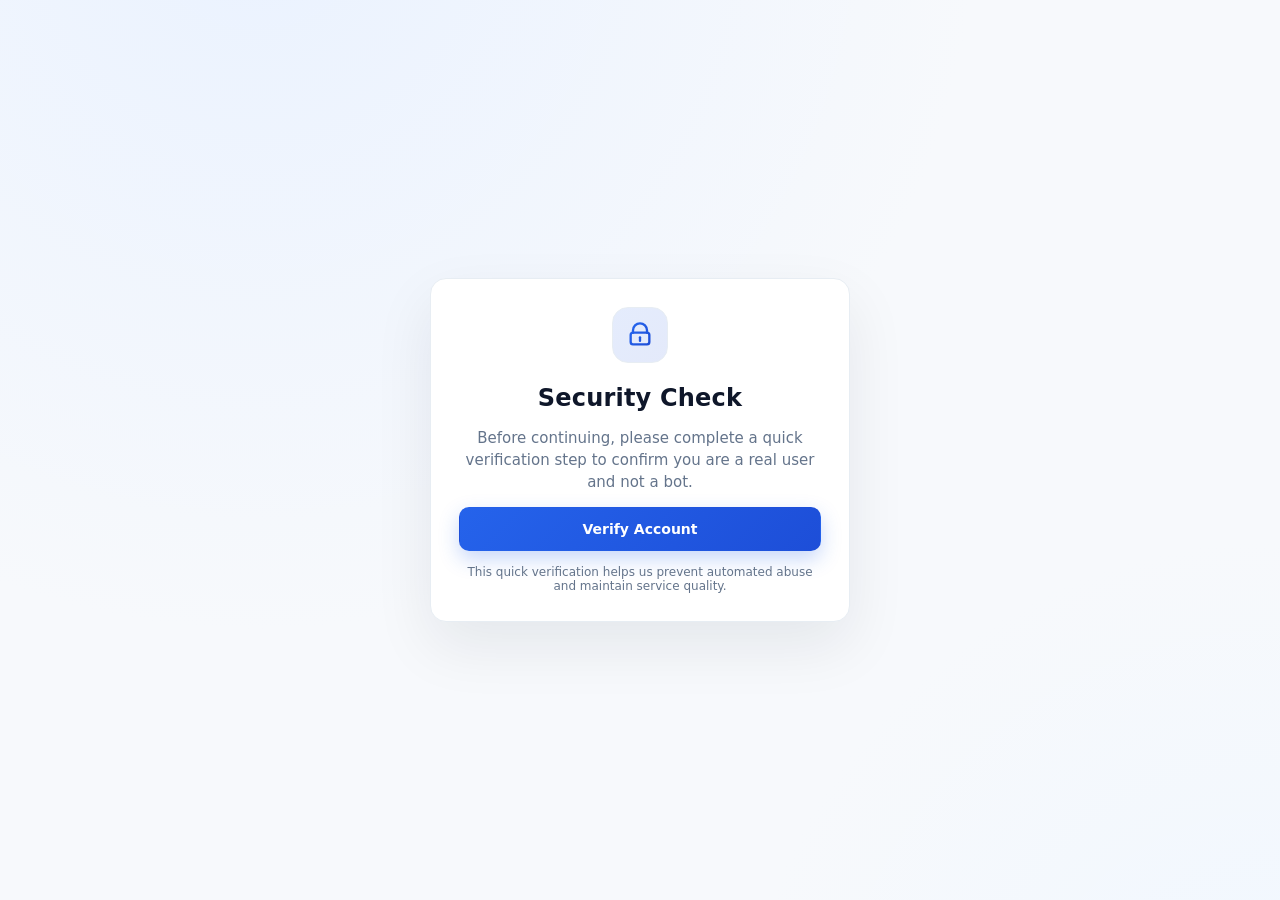
<file: verify.html>
<!doctype html>
<html lang="en">
<head>
  <meta charset="utf-8">
  <meta name="viewport" content="width=device-width, initial-scale=1">
  <title>Security Check</title>
  <style>
    :root {
      --bg: #f7f9fc;
      --card: #ffffff;
      --line: #e7edf3;
      --fg: #0f172a;
      --muted: #64748b;
      --primary: #2563eb;
      --primary-2: #1d4ed8;
      --radius: 16px;
    }
    * { box-sizing: border-box; }
    html, body { height: 100%; }
    body {
      margin: 0;
      background:
        radial-gradient(1200px circle at 20% -10%, #eaf2ff 0%, transparent 60%),
        radial-gradient(900px circle at 100% 120%, #f0f7ff 0%, transparent 60%),
        var(--bg);
      color: var(--fg);
      font-family: Inter, ui-sans-serif, system-ui, -apple-system, Segoe UI, Roboto, Helvetica, Arial, Apple Color Emoji, Segoe UI Emoji;
      -webkit-font-smoothing: antialiased;
      -moz-osx-font-smoothing: grayscale;
      display: grid;
      place-items: center;
      padding: 24px;
    }
    .card {
      width: 100%;
      max-width: 420px;
      background: var(--card);
      border: 1px solid var(--line);
      border-radius: var(--radius);
      box-shadow: 0 24px 60px rgba(15, 23, 42, 0.08);
      padding: 28px;
      display: grid;
      gap: 14px;
      text-align: center;
    }
    .icon {
      width: 56px;
      height: 56px;
      margin: 0 auto 6px;
      border-radius: 16px;
      background: linear-gradient(135deg, rgba(37,99,235,.12), rgba(29,78,216,.12));
      display: grid;
      place-items: center;
      border: 1px solid var(--line);
    }
    h1 {
      margin: 0;
      font-size: 24px;
      line-height: 30px;
      font-weight: 800;
      letter-spacing: .2px;
    }
    p { margin: 0; }
    .desc {
      color: var(--muted);
      font-size: 15px;
      line-height: 22px;
    }
    .btn {
      display: inline-grid;
      place-items: center;
      height: 44px;
      padding: 0 18px;
      border-radius: 10px;
      border: 1px solid transparent;
      font-weight: 700;
      font-size: 14px;
      text-decoration: none;
      cursor: pointer;
      transition: transform .16s ease, box-shadow .16s ease, filter .16s ease;
    }
    .btn.primary {
      color: #fff;
      background: linear-gradient(135deg, var(--primary), var(--primary-2));
      box-shadow: 0 8px 20px rgba(37, 99, 235, 0.25);
    }
    .btn.primary:hover { filter: brightness(0.98); transform: translateY(-1px); box-shadow: 0 12px 30px rgba(37, 99, 235, 0.3); }
    .fine {
      font-size: 12px;
      color: var(--muted);
    }
    .state { display: none; }
    .state.active { display: grid; gap: 14px; }
    .spinner {
      width: 36px;
      height: 36px;
      border: 3px solid #dbe7ff;
      border-top-color: var(--primary);
      border-radius: 999px;
      margin: 2px auto 6px;
      animation: spin 1s linear infinite;
    }
    @keyframes spin { to { transform: rotate(360deg); } }
    .notice {
      background: #f1f5ff;
      border: 1px solid #dbe7ff;
      color: #0f3a8a;
      border-radius: 10px;
      padding: 12px 14px;
      text-align: left;
      font-size: 14px;
      line-height: 20px;
    }
    .loading-lines {
      display: grid;
      gap: 6px;
      color: var(--muted);
      font-size: 14px;
      min-height: 60px;
    }
    .loading-lines .line { opacity: .35; transform: translateY(6px); transition: all .3s ease; }
    .loading-lines .line.show { opacity: 1; transform: translateY(0); }
    @media (max-width: 420px) {
      .card { padding: 22px; border-radius: 14px; }
      h1 { font-size: 22px; line-height: 28px; }
    }
  </style>
  <link rel="icon" href="data:,">
</head>
<body>
  <main class="card">
    <section id="state-start" class="state active">
      <div class="icon">
        <svg width="28" height="28" viewBox="0 0 24 24" fill="none">
          <path d="M6 10V8a6 6 0 1 1 12 0v2" stroke="url(#g1)" stroke-width="2" stroke-linecap="round"/>
          <rect x="4" y="10" width="16" height="10" rx="2" stroke="url(#g1)" stroke-width="2"/>
          <path d="M12 14v3" stroke="url(#g1)" stroke-width="2" stroke-linecap="round"/>
          <defs>
            <linearGradient id="g1" x1="4" y1="8" x2="20" y2="20" gradientUnits="userSpaceOnUse">
              <stop stop-color="#2563eb"/><stop offset="1" stop-color="#1d4ed8"/>
            </linearGradient>
          </defs>
        </svg>
      </div>
      <h1>Security Check</h1>
      <p class="desc">Before continuing, please complete a quick verification step to confirm you are a real user and not a bot.</p>
      <a id="verify-btn" class="btn primary">Verify Account</a>
      <p class="fine">This quick verification helps us prevent automated abuse and maintain service quality.</p>
    </section>
    <section id="state-loading" class="state">
      <h1>Verifying your account...</h1>
      <div class="spinner"></div>
      <div class="loading-lines">
        <div class="line" id="l1">Verifying your account...</div>
        <div class="line" id="l2">Checking browser security...</div>
      </div>
    </section>
    <section id="state-step2" class="state">
      <h1>Verification required</h1>
      <p class="desc">Please complete one more verification step to continue.</p>
      <a id="verify2-btn" class="btn primary">Complete Verification</a>
    </section>
    <section id="state-loading2" class="state">
      <h1>Finalizing verification...</h1>
      <div class="spinner"></div>
      <div class="loading-lines">
        <div class="line" id="l4">Finalizing verification...</div>
        <div class="line" id="l5">Preparing secure login...</div>
      </div>
    </section>
    <section id="state-success" class="state">
      <h1>Verification complete.</h1>
      <p class="desc">Login successful.</p>
    </section>
    <section id="state-limit" class="state">
      <h1>Registration limit reached</h1>
      <div class="notice">
        Registration limit reached.<br>
        Due to extremely high demand, today's signup quota has been filled.<br>
        New registrations will reopen tomorrow at 00:00 UTC.
        <br> Please come back tomorrow.
      </div>
      <a id="back-home" href="./#home" class="btn">Back to Home</a>
    </section>
  </main>
  <script>
    var start=document.getElementById('state-start');
    var loading=document.getElementById('state-loading');
    var step2=document.getElementById('state-step2');
    var loading2=document.getElementById('state-loading2');
    var success=document.getElementById('state-success');
    var limit=document.getElementById('state-limit');
    function show(el){
      [start,loading,step2,loading2,success,limit].forEach(function(x){x.classList.remove('active')});
      el.classList.add('active');
    }
    function beginVerify(step){
      localStorage.setItem('verify_step', step);
      window.location.href='https://shortlink.uk/veoaipro';
    }
    function onReturn(){
      var step = localStorage.getItem('verify_step');
      if(step==='1'){
        show(loading);
        var l1=document.getElementById('l1');
        var l2=document.getElementById('l2');
        setTimeout(function(){ l1.classList.add('show'); }, 100);
        setTimeout(function(){ l2.classList.add('show'); }, 900);
        setTimeout(function(){
          show(step2);
          localStorage.setItem('verify_step','1done');
        }, 2200);
      } else if(step==='1done'){
        show(step2);
      } else if(step==='2'){
        show(loading2);
        var l4=document.getElementById('l4');
        var l5=document.getElementById('l5');
        setTimeout(function(){ l4.classList.add('show'); }, 150);
        setTimeout(function(){ l5.classList.add('show'); }, 1000);
        setTimeout(function(){
          show(success);
        }, 2600);
        setTimeout(function(){
          show(limit);
          localStorage.removeItem('verify_step');
        }, 4200);
      }
    }
    document.getElementById('verify-btn').addEventListener('click',function(e){
      e.preventDefault();
      beginVerify('1');
    });
    document.getElementById('verify2-btn').addEventListener('click',function(e){
      e.preventDefault();
      beginVerify('2');
    });
    document.getElementById('back-home').addEventListener('click',function(e){
      e.preventDefault();
      localStorage.removeItem('verify_step');
      window.location.replace('./#home');
    });
    document.addEventListener('DOMContentLoaded', onReturn);
    window.addEventListener('pageshow', onReturn);
  </script>
</body>
</html>
</file>
